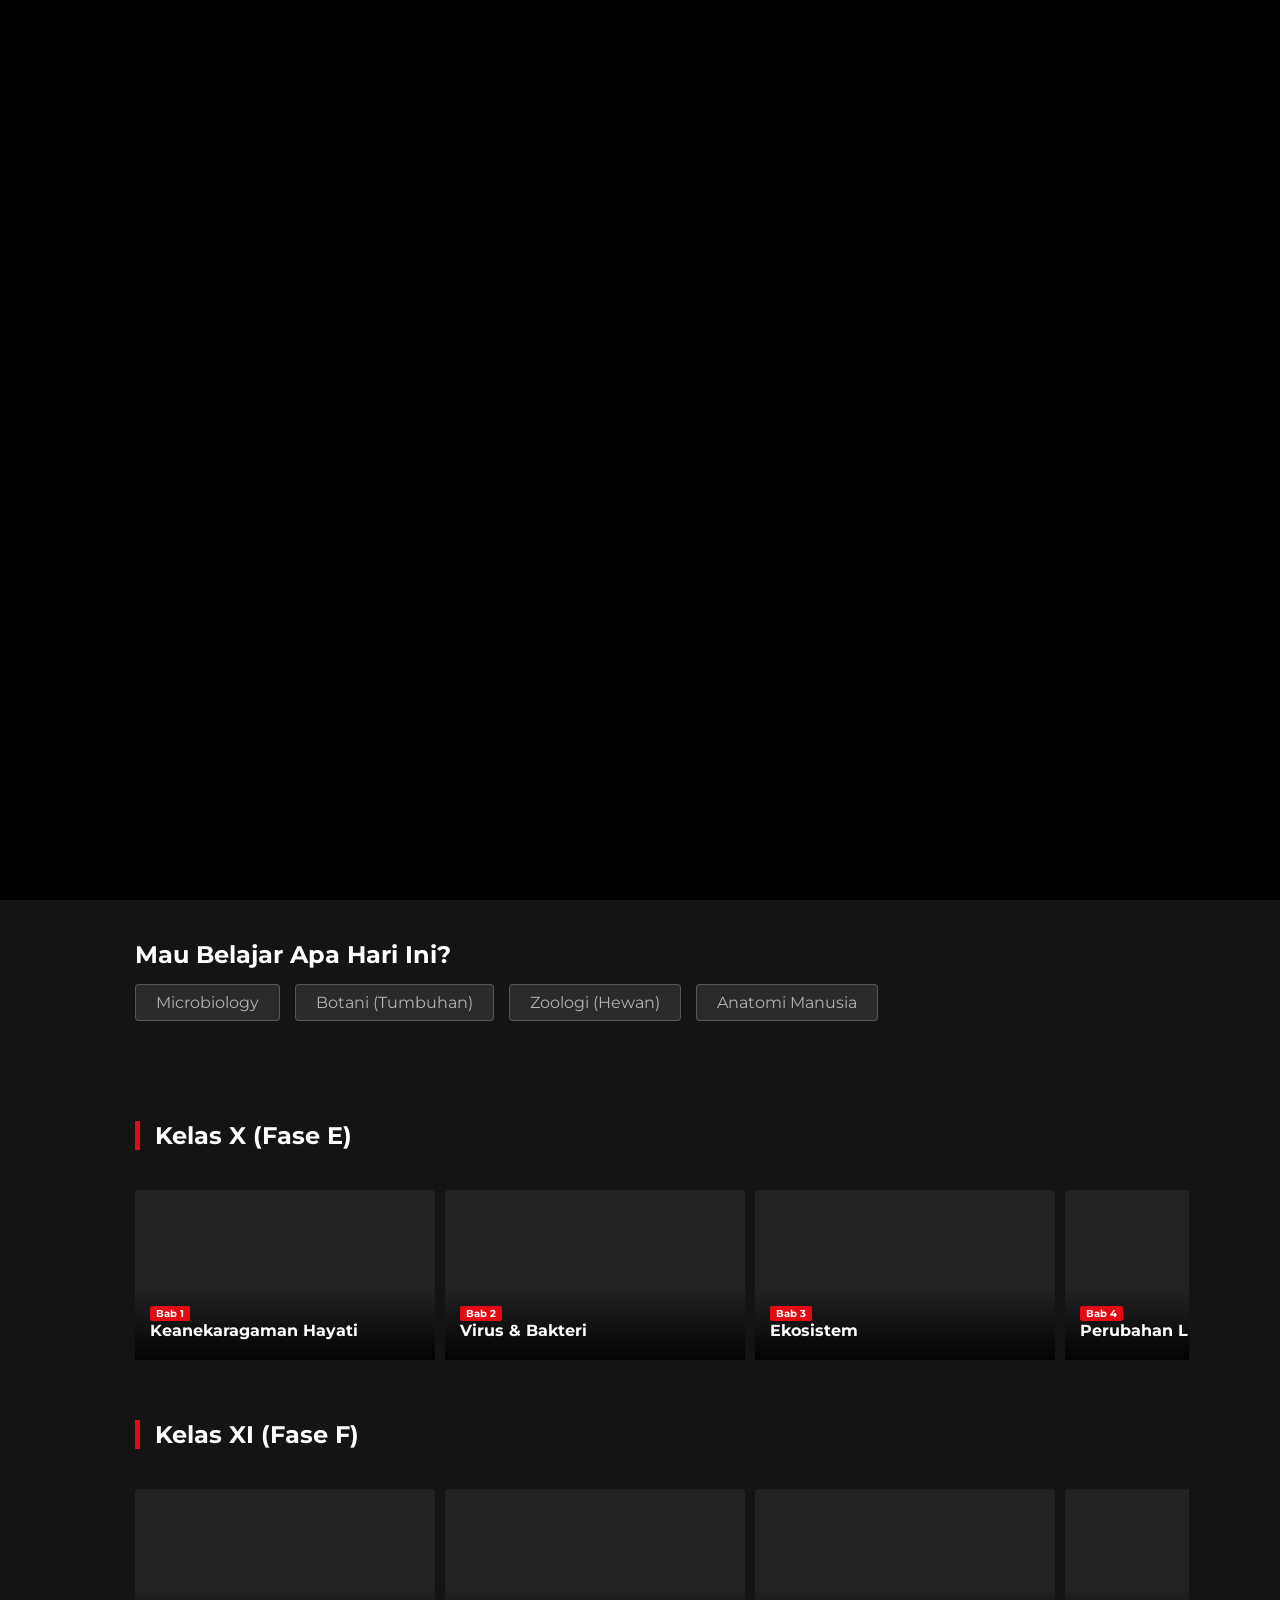
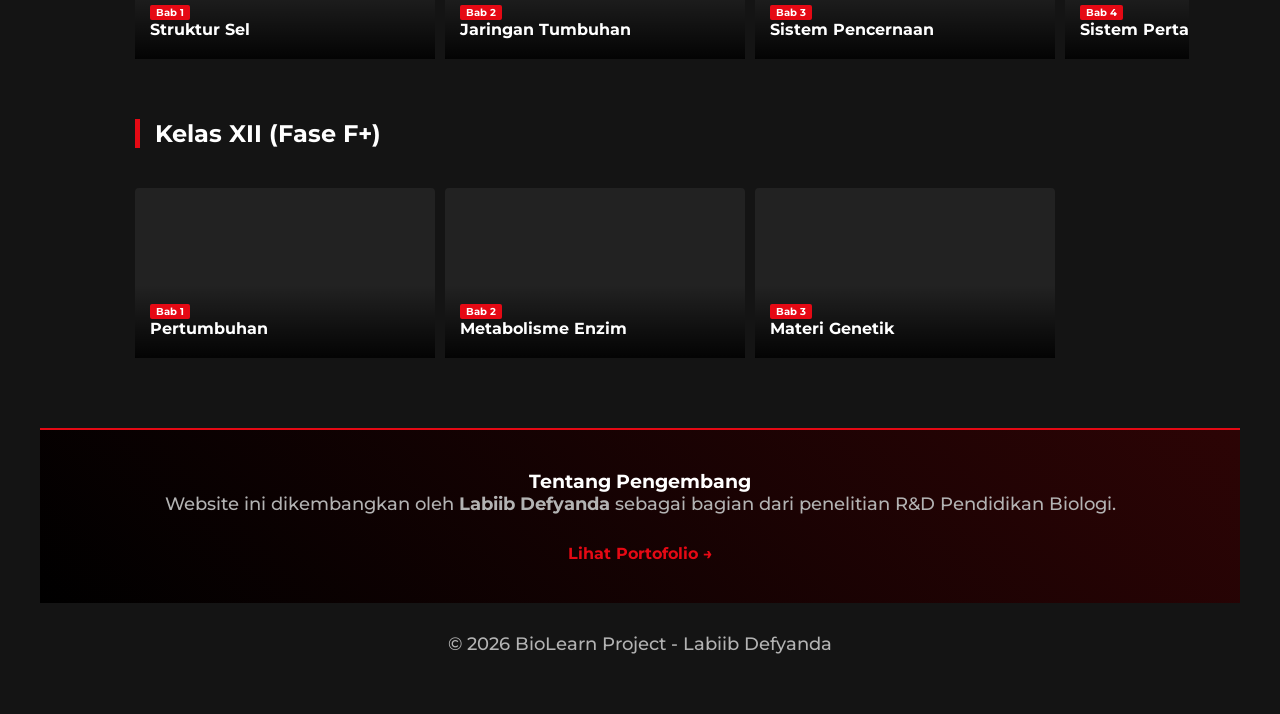
<file: index.html>
<!DOCTYPE html>
<html lang="id">
<head>
    <meta charset="UTF-8">
    <meta name="viewport" content="width=device-width, initial-scale=1.0">
    <title>BioLearn - Media Pembelajaran Biologi</title>
    <link rel="stylesheet" href="style.css">
    <link href="https://fonts.googleapis.com/css2?family=Montserrat:wght@400;600;700;900&display=swap" rel="stylesheet">
</head>
<body>

    <div id="intro-layer">
        <video id="intro-video" autoplay muted playsinline>
            <source src="intro.mp4" type="video/mp4">
            Yah, browsermu gak support video ini.
        </video>
    </div>

    <header class="hero-section">
        <div class="container">
            <div class="hero-text">
                <span class="badge">Biology</span>
                <h1>BIOFLIX</h1>
                <p>Jelajahi dunia biologi melalui website ini. Pelajari materi biologi melalui rangkuman materi dan video yang ada di website ini.</p>
                <div class="cta-buttons">
                    <a href="#mulai-belajar" class="btn-primary">Mulai Sekarang</a>
                </div>
            </div>
        </div>

        <div class="scroll-down">
          <a href="#mulai-belajar" style="text-decoration: none; color: white;">
             <span>&#8595;</span>
          </a>
        </div>
    </header>

    <section id="mulai-belajar" class="category-section">
        <div class="container">
            <h2 class="section-title">Mau Belajar Apa Hari Ini?</h2>
            <div class="category-grid">
                <div class="cat-item">Microbiology</div>
                <div class="cat-item">Botani (Tumbuhan)</div>
                <div class="cat-item">Zoologi (Hewan)</div>
                <div class="cat-item">Anatomi Manusia</div>
            </div>
        </div>
    </section>

<section class="class-row">
        <div class="container">
            <h2 class="row-title">Kelas X (Fase E)</h2>
            <div class="netflix-grid">
                
                <a href="pages-X1/keanekaragaman-hayati/main.html" class="netflix-card">
                    <div class="card-content">
                        <span class="tag">Bab 1</span>
                        <h3>Keanekaragaman Hayati</h3>
                    </div>
                </a>

<a href="#" class="netflix-card">
                    <div class="card-content">
                        <span class="tag">Bab 2</span>
                        <h3>Virus & Bakteri</h3>
                    </div>
                </a>

                <a href="#" class="netflix-card">
                    <div class="card-content">
                        <span class="tag">Bab 3</span>
                        <h3>Ekosistem</h3>
                    </div>
                </a>

                <a href="#" class="netflix-card">
                    <div class="card-content">
                        <span class="tag">Bab 4</span>
                        <h3>Perubahan Lingkungan</h3>
                    </div>
                </a>

            </div>
        </div>
    </section>

    <section class="class-row">
        <div class="container">
            <h2 class="row-title">Kelas XI (Fase F)</h2>
            <div class="netflix-grid">
                
                <a href="#" class="netflix-card">
                    <div class="card-content">
                        <span class="tag">Bab 1</span>
                        <h3>Struktur Sel</h3>
                    </div>
                </a>

                <a href="#" class="netflix-card">
                    <div class="card-content">
                        <span class="tag">Bab 2</span>
                        <h3>Jaringan Tumbuhan</h3>
                    </div>
                </a>

                <a href="#" class="netflix-card">
                    <div class="card-content">
                        <span class="tag">Bab 3</span>
                        <h3>Sistem Pencernaan</h3>
                    </div>
                </a>
                
                <a href="#" class="netflix-card">
                    <div class="card-content">
                        <span class="tag">Bab 4</span>
                        <h3>Sistem Pertahanan Tubuh</h3>
                    </div>
                </a>

            </div>
        </div>
    </section>

    <section class="class-row">
        <div class="container">
            <h2 class="row-title">Kelas XII (Fase F+)</h2>
            <div class="netflix-grid">
                
                <a href="#" class="netflix-card">
                    <div class="card-content">
                        <span class="tag">Bab 1</span>
                        <h3>Pertumbuhan</h3>
                    </div>
                </a>

                <a href="#" class="netflix-card">
                    <div class="card-content">
                        <span class="tag">Bab 2</span>
                        <h3>Metabolisme Enzim</h3>
                    </div>
                </a>

                <a href="#" class="netflix-card">
                    <div class="card-content">
                        <span class="tag">Bab 3</span>
                        <h3>Materi Genetik</h3>
                    </div>
                </a>

            </div>
        </div>
    </section>
    

    <section class="researcher-section">
        <div class="container researcher-box">
            <h3>Tentang Pengembang</h3>
            <p>Website ini dikembangkan oleh <strong>Labiib Defyanda</strong> sebagai bagian dari penelitian R&D Pendidikan Biologi.</p>
            <a href="#" class="link-text">Lihat Portofolio →</a>
        </div>
    </section>

    <footer>
        <p>&copy; 2026 BioLearn Project - Labiib Defyanda</p>
    </footer>

    <script>
        const video = document.getElementById('intro-video');
        const layer = document.getElementById('intro-layer');

        video.load();

        var playPromise = video.play();

        if (playPromise !== undefined) {
            playPromise.then(_ => {
                // Autoplay berhasil jalan!
                console.log("Video playing...");
            })
            .catch(error => {
                // Autoplay dicegah browser (biasanya mode hemat daya/kuota)
                console.log("Autoplay dicegah:", error);
                // Kalau dicegah, langsung hilangkan intro biar gak layar hitam doang
                layer.style.display = 'none';
            });
        }
        
        video.play().catch(error => {
            console.log("Autoplay error:", error);
            layer.style.display = 'none';
        });

        // Event saat video selesai
        video.onended = function() {
            layer.style.opacity = '0'; 

            setTimeout(() => {
                document.querySelector('.hero-text').classList.add('muncul-dong');
            }, 200);

            setTimeout(() => {
                layer.style.display = 'none';
            }, 1000); 
        };
    </script>

</body>
</html>
</file>
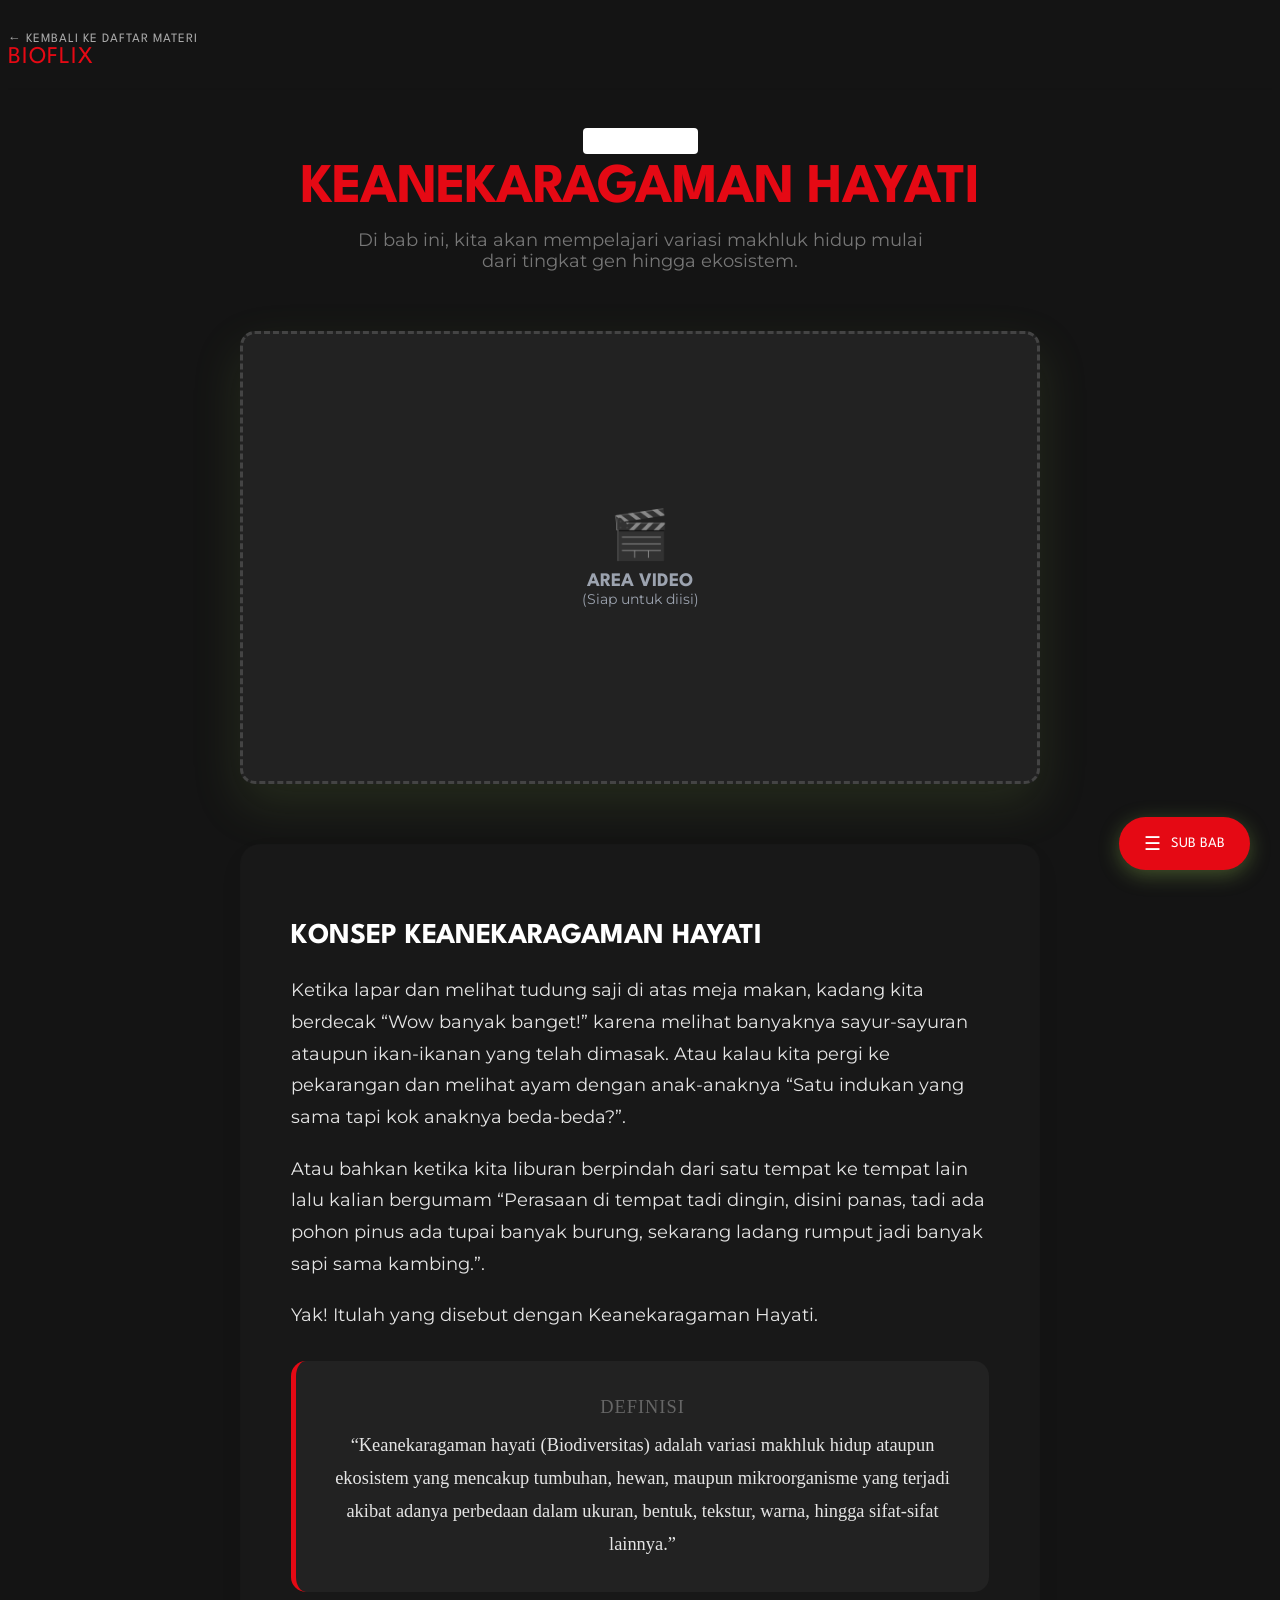
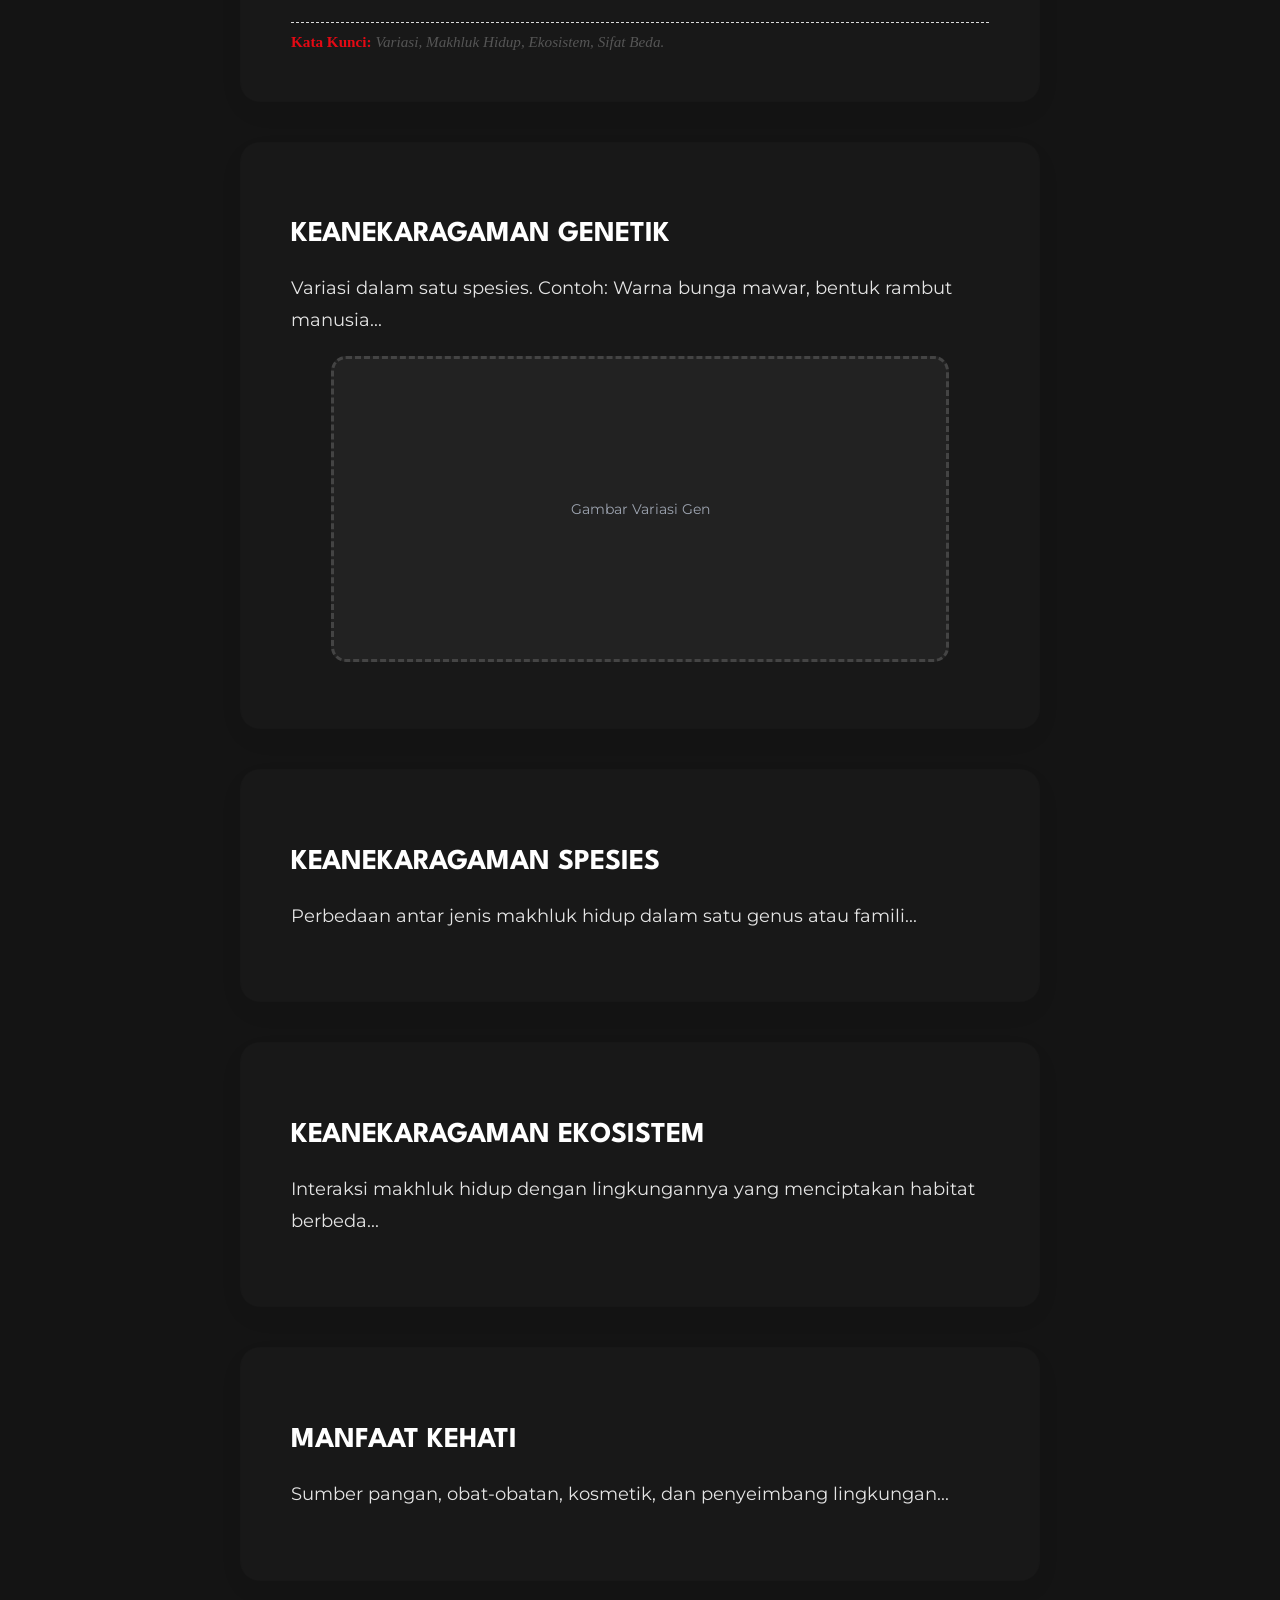
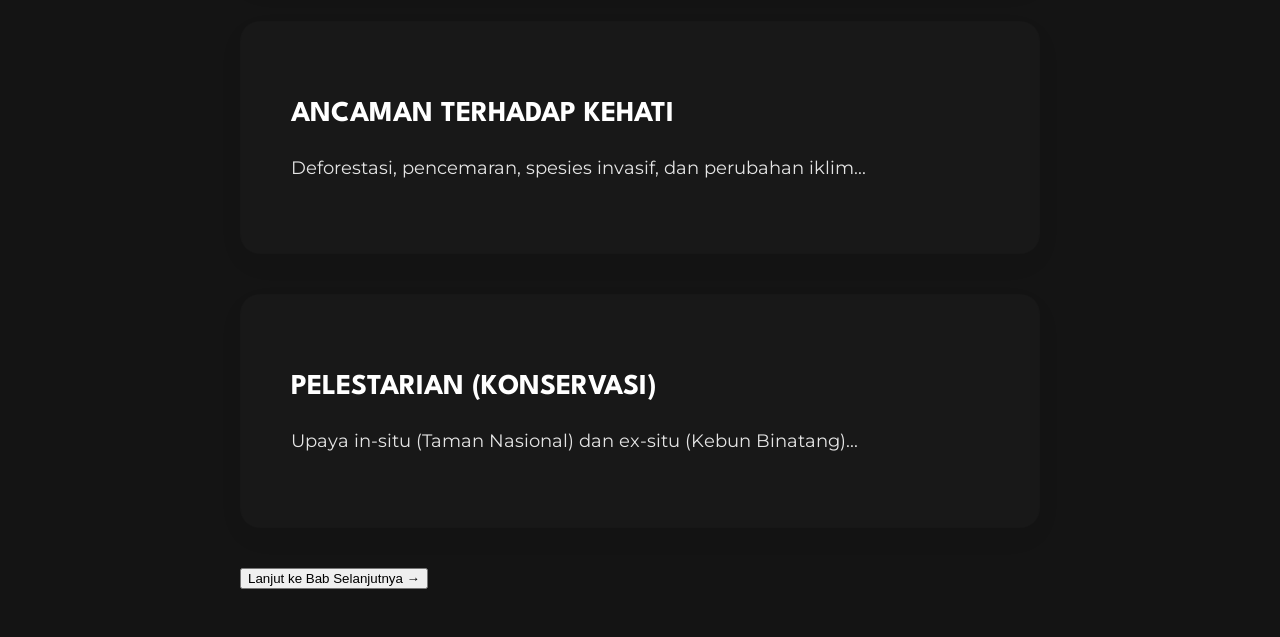
<file: pages-X1/keanekaragaman-hayati/main.html>
<!DOCTYPE html>
<html lang="id">
<head>
    <meta charset="UTF-8">
    <meta name="viewport" content="width=device-width, initial-scale=1.0">
    <title>Keanekaragaman Hayati</title>
    
    <link rel="stylesheet" href="style.css">
    
    <link href="https://fonts.googleapis.com/css2?family=Montserrat:wght@400;600;700;900&display=swap" rel="stylesheet">
</head>
<body class="lesson-page">

    <nav class="watch-nav">
        <div class="container nav-flex">
            <a href="../../index.html" class="back-btn">
                <span>&#8592;</span> Kembali ke Daftar Materi
            </a>
            <div class="logo">BIOFLIX</div>
        </div>
    </nav>

    <div class="container lesson-container">
        
        <main class="lesson-content">
            
            <header class="lesson-header">
                <span class="tag">Kelas X &bull; Bab 1</span>
                <h1>Keanekaragaman Hayati</h1>
                <p class="lesson-intro">
                    Di bab ini, kita akan mempelajari variasi makhluk hidup mulai dari tingkat gen hingga ekosistem.
                </p>
            </header>

            <div class="media-box placeholder-content">
                <div class="placeholder-text">
                    <span>🎬</span>
                    <p>AREA VIDEO</p>
                    <small>(Siap untuk diisi)</small>
                </div>
            </div>
            
<article class="lesson-body">
<div class="paper-board">
    <h3 id="sub-1">Konsep Keanekaragaman Hayati</h3>
        <p>
            Ketika lapar dan melihat tudung saji di atas meja makan, kadang kita berdecak “Wow banyak banget!” karena melihat banyaknya sayur-sayuran ataupun ikan-ikanan yang telah dimasak. 
            Atau kalau kita pergi ke pekarangan dan melihat ayam dengan anak-anaknya “Satu indukan yang sama tapi kok anaknya beda-beda?”.
        </p>
        
        <p>
            Atau bahkan ketika kita liburan berpindah dari satu tempat ke tempat lain lalu kalian bergumam “Perasaan di tempat tadi dingin, disini panas, tadi ada pohon pinus ada tupai banyak burung, sekarang ladang rumput jadi banyak sapi sama kambing.”.
        </p>

        <p>
            Yak! Itulah yang disebut dengan Keanekaragaman Hayati.
        </p>

        <div class="highlight-box" style="text-align: center; line-height: 1.8;">
                    <span style="display: block; font-size: 1.15rem; color: #666; margin-bottom: 5px; text-transform: uppercase; letter-spacing: 1px;">
                        Definisi
                    </span>
                    
                    <span style="font-size: 1.15rem;">
                        “Keanekaragaman hayati (Biodiversitas) adalah variasi makhluk hidup ataupun ekosistem yang mencakup tumbuhan, hewan, maupun mikroorganisme yang terjadi akibat adanya perbedaan dalam ukuran, bentuk, tekstur, warna, hingga sifat-sifat lainnya.”
                    </span>
                </div>
        
                <div style="margin-top: 15px; font-size: 0.95rem; border-top: 1px dashed #ddd; padding-top: 10px;">
                    <strong style="color: var(--pastel-green);">Kata Kunci:</strong> 
                    <span style="color: #555; font-style: italic;">Variasi, Makhluk Hidup, Ekosistem, Sifat Beda.</span>
        </div>    
    </div>

    <div class="paper-board">
        <h3 id="sub-2">Keanekaragaman Genetik</h3>
        <p>Variasi dalam satu spesies. Contoh: Warna bunga mawar, bentuk rambut manusia...</p>
        <figure class="lesson-figure placeholder-content">
            <div class="placeholder-text"><small>Gambar Variasi Gen</small></div>
        </figure>
    </div>

    <div class="paper-board">
        <h3 id="sub-3">Keanekaragaman Spesies</h3>
        <p>Perbedaan antar jenis makhluk hidup dalam satu genus atau famili...</p>
    </div>

    <div class="paper-board">
        <h3 id="sub-4">Keanekaragaman Ekosistem</h3>
        <p>Interaksi makhluk hidup dengan lingkungannya yang menciptakan habitat berbeda...</p>
    </div>

    <div class="paper-board">
        <h3 id="sub-5">Manfaat Kehati</h3>
        <p>Sumber pangan, obat-obatan, kosmetik, dan penyeimbang lingkungan...</p>
    </div>

    <div class="paper-board">
        <h3 id="sub-6">Ancaman Terhadap Kehati</h3>
        <p>Deforestasi, pencemaran, spesies invasif, dan perubahan iklim...</p>
    </div>

    <div class="paper-board">
        <h3 id="sub-7">Pelestarian (Konservasi)</h3>
        <p>Upaya in-situ (Taman Nasional) dan ex-situ (Kebun Binatang)...</p>
    </div>

</article>

            <div class="lesson-footer">
                <button class="btn-primary">Lanjut ke Bab Selanjutnya &#8594;</button>
            </div>

        </main>

        <div class="floating-menu-container">
    
    <div id="toc-list" class="floating-list">
        <h3>Daftar Isi</h3>
        <a href="#sub-1" onclick="toggleMenu()">Konsep Kehati</a>
        <a href="#sub-2" onclick="toggleMenu()">Kehati Genetik</a>
        <a href="#sub-3" onclick="toggleMenu()">Kehati Spesies</a>
        <a href="#sub-4" onclick="toggleMenu()">Kehati Ekosistem</a>
        <a href="#sub-5" onclick="toggleMenu()">Manfaat</a>
        <a href="#sub-6" onclick="toggleMenu()">Ancaman</a>
        <a href="#sub-7" onclick="toggleMenu()">Pelestarian</a>
    </div>

    <button class="fab-btn" onclick="toggleMenu()">
        <span class="icon">☰</span> SUB BAB
    </button>
</div>

    </div>

    <script>
    function toggleMenu() {
        var menu = document.getElementById("toc-list");
        menu.classList.toggle("show");
    }
</script>
</body>
</html>
</file>
<file: style.css>
html {
    scroll-behavior: smooth;
}

/* =========================================
   1. INTRO VIDEO PLAYER (AUTOPLAY)
   ========================================= */
#intro-layer {
    position: fixed;
    top: 0;
    left: 0;
    width: 100vw;
    height: 100vh;
    background-color: #000000;
    z-index: 99999;
    display: flex;
    justify-content: center;
    align-items: center;
    
    /* ⚠️ PENTING: Transisi untuk Opacity DAN Transform (Zoom) */
    transition: opacity 1s ease-out, transform 1s ease-out; 
    transform: scale(1); /* Posisi awal normal */
}

#intro-video {
    width: 100%;
    height: 100%;
    object-fit: cover;
    display: block; 
}

/* =========================================
   2. GLOBAL STYLES
   ========================================= */
* {
    margin: 0;
    padding: 0;
    box-sizing: border-box;
    font-family: 'Montserrat', sans-serif;
}

body {
    background-color: #141414;
    color: #ffffff;
    overflow-x: hidden;
}

.container {
    max-width: 1200px;
    margin: 0 auto;
    padding: 0 4%;
}

:root {
    --net-red: #E50914;
    --net-dark: #141414;
    --net-gray: #b3b3b3;
}

/* =========================================
   3. HERO SECTION (FULL SCREEN)
   ========================================= */
.hero-section {
    height: 100vh; /* Full Layar */
    width: 100%;
    position: relative;
    display: flex;
    align-items: center;
    background: linear-gradient(to right, rgba(0,0,0,0.9) 20%, rgba(0,0,0,0.3)),
                url('https://images.unsplash.com/photo-1532187863486-abf9dbad1b69?q=80&w=2070&auto=format&fit=crop');
    background-size: cover;
    background-position: center;
}

.hero-text {
    max-width: 600px;
    z-index: 2;
    padding-left: 4%;
    opacity: 0;
    transform: scale(1.2);
    transition: all 1.5s cubic-bezier(0.22, 1, 0.36, 1);
}

.hero-text.muncul-dong {
    opacity: 1;             
    transform: scale(1);    
}

.badge {
    background-color: var(--net-red);
    color: white;
    font-weight: 700;
    letter-spacing: 1px;
    padding: 5px 10px;
    border-radius: 4px;
    font-size: 0.8rem;
}

h1 {
    font-size: 3.5rem;
    font-weight: 900;
    margin: 20px 0;
    text-transform: uppercase;
    line-height: 1;
}

p {
    font-size: 1.1rem;
    color: var(--net-gray);
    margin-bottom: 30px;
    font-weight: 500;
}

.btn-primary {
    background-color: var(--net-red);
    color: white;
    padding: 12px 35px;
    font-size: 1.1rem;
    border-radius: 4px;
    text-decoration: none;
    font-weight: bold;
    display: inline-flex;
    align-items: center;
    gap: 10px;
}
.btn-primary::before { content: '▶'; font-size: 0.8rem; }
.btn-primary:hover { background-color: #c10811; }

/* ⚠️ ANIMASI PANAH SCROLL */
.scroll-down {
    position: absolute;
    bottom: 30px;
    left: 50%;
    transform: translateX(-50%);
    animation: bounce 2s infinite;
    color: white;
    font-size: 2rem;
    cursor: pointer;
    opacity: 0.7;
}

@keyframes bounce {
    0%, 20%, 50%, 80%, 100% { transform: translate(-50%, 0); }
    40% { transform: translate(-50%, -10px); }
    60% { transform: translate(-50%, -5px); }
}

/* =========================================
   4. KATEGORI & JUDUL
   ========================================= */
.section-title {
    color: white;
    font-size: 1.5rem;
    margin-bottom: 15px;
    margin-top: 40px;
    font-weight: 700;
    padding-left: 4%;
}

.category-grid {
    display: flex;
    gap: 15px;
    overflow-x: auto;
    padding: 0 4% 20px 4%;
}

.cat-item {
    background: rgba(255,255,255,0.1);
    color: var(--net-gray);
    border: 1px solid rgba(255,255,255,0.2);
    padding: 8px 20px;
    border-radius: 4px;
    white-space: nowrap;
    cursor: pointer;
    transition: 0.3s;
}
.cat-item:hover {
    background: white;
    color: black;
}

/* =========================================
   5. NETFLIX CARDS
   ========================================= */
.netflix-section .container { padding: 0; }

.netflix-grid {
    display: flex;
    overflow-x: auto;
    gap: 10px;
    padding: 10px 4%;
    scrollbar-width: none;
}
.netflix-grid::-webkit-scrollbar { display: none; }

.netflix-card {
    min-width: 300px;
    height: 170px;
    border-radius: 4px;
    background-size: cover;
    background-position: center;
    position: relative;
    text-decoration: none;
    transition: transform 0.3s ease;
}
.netflix-card:hover {
    transform: scale(1.05);
    z-index: 10;
}

.card-content {
    position: absolute;
    bottom: 0;
    left: 0;
    width: 100%;
    padding: 15px;
    background: linear-gradient(to top, rgba(0,0,0,0.9), transparent);
}

.netflix-card h3 {
    color: white;
    font-size: 1rem;
    margin-bottom: 5px;
}
.tag {
    background-color: var(--net-red);
    color: white;
    padding: 2px 6px;
    font-size: 0.6rem;
    font-weight: bold;
    border-radius: 2px;
}

/* =========================================
   6. FOOTER
   ========================================= */
.researcher-box {
    background: linear-gradient(45deg, #000000, #2c0405);
    border-top: 2px solid var(--net-red);
    padding: 40px;
    text-align: center;
    margin-top: 50px;
}
.link-text { color: var(--net-red); font-weight: bold; text-decoration: none; }

footer {
    text-align: center;
    padding: 30px;
    color: #555;
    font-size: 0.8rem;
}

/* RESPONSIVE HP */
@media (max-width: 768px) {
    h1 { font-size: 2.5rem; }
    
    /* BIAR DI HP JUGA FULL LAYAR */
    .hero-section { 
        height: 100vh; 
        background-position: center; 
    }
    
    .hero-text { text-align: center; margin-top: 50px; padding: 0 5%;}
    .cta-buttons { justify-content: center; }
}

/* --- UPDATE LAYOUT PER KELAS --- */

/* 1. Jarak antara Bagian Kategori (tombol atas) dengan Kelas X */
.category-section {
    margin-bottom: 80px; /* Dulu gak ada, sekarang dikasih jarak jauh */
}

/* Jarak antar baris kelas biar gak nempel */
.class-row {
    margin-bottom: 40px; /* Jarak ke bawah */
}

/* Judul per baris (Kelas X, XI, XII) */
.row-title {
    color: white;
    font-size: 1.5rem; /* Gedein dikit font-nya */
    font-weight: 700;
    margin-bottom: 30px; /* Jarak judul ke kartu di bawahnya */
    padding-left: 15px;
    border-left: 5px solid var(--net-red); /* Garis merah lebih tebal */
    margin-left: 4%; 
}

/* Memperbaiki container grid biar pas dengan judul */
.netflix-grid {
    padding: 10px 4% 20px 4%; /* Nambah padding bawah dikit */
}

/* 5. DEFAULT KARTU (KOSONG) */
/* Kalau gak ada gambar, warnanya jadi abu-abu gelap */
.netflix-card {
    background-color: #222; 
    /* Hapus background-image default kalau ada di CSS sebelumnya */
}
</file>
<file: pages-X1/keanekaragaman-hayati/style.css>
/* =========================================
   STYLE: CLEAN CANVAS (Lemon Milk Vibe) 🎨✨
   ========================================= */

/* 1. Import Font 'League Spartan' (Mirip Lemon Milk) & 'Lora' (Buat Teks Bacaan) */
@import url('https://fonts.googleapis.com/css2?family=League+Spartan:wght@700;800&family=Lora:ital,wght@0,400;0,700;1,400&display=swap');

:root {
    --canvas-bg: #141414;
    --paper-white: #181818;
    --lemon-milk: 'League Spartan', sans-serif;
    --body-text: 'Montserrat', sans-serif;
    
    --pastel-green: #E50914; 
    --pastel-brown: #ffffff;
    --dark-ink: #e5e5e5;
}

/* 2. BACKGROUND KANVAS POLOS */
body.lesson-page {
    background-color: var(--canvas-bg); /* Ganti gambar jadi warna solid */
    background-image: none;             /* Hapus gambar background */
    color: var(--dark-ink);
}

/* 3. NAVBAR MINIMALIS */
.watch-nav {
    background: transparent; /* Tanpa background */
    padding: 20px 0;
    border-bottom: 2px solid rgba(0,0,0,0.05); /* Garis tipis banget */
}
.logo { 
    font-family: var(--lemon-milk); 
    color: var(--pastel-green); 
    font-size: 1.5rem; 
    letter-spacing: 1px;
    text-transform: uppercase;
}
.back-btn { 
    color: #aaa; 
    font-family: var(--lemon-milk); 
    text-transform: uppercase; 
    font-size: 0.8rem;
    letter-spacing: 1px;
    text-decoration: none;
}
.back-btn:hover { color: var(--pastel-green); }


/* 4. CONTAINER UTAMA */
.lesson-container {
    max-width: 1000px; margin: 0 auto; padding: 40px 20px;
    display: grid; grid-template-columns: 3fr 1fr; gap: 50px;
}


/* 5. HEADER JUDUL (Lemon Milk Style) */
.lesson-header { text-align: center; margin-bottom: 60px; }
.lesson-header h1 { 
    font-family: var(--lemon-milk); 
    font-size: 3.5rem; 
    color: var(--pastel-green);
    text-transform: uppercase; /* Biar huruf besar semua kayak Lemon Milk */
    letter-spacing: -1px;
    margin: 15px 0;
}
.tag { 
    background: var(--pastel-brown); color: white; 
    padding: 8px 15px; border-radius: 4px; 
    font-family: var(--lemon-milk); font-size: 0.7rem; letter-spacing: 1px;
}
.lesson-intro { 
    font-family: var(--body-text); color: #777; 
    font-size: 1.1rem; max-width: 600px; margin: 0 auto;
}


/* 6. VIDEO PLAYER (Simple Clean) */
.media-box {
    aspect-ratio: 16/9; 
    border-radius: 20px; /* Sudut tumpul modern */
    box-shadow: 0 20px 50px rgba(136, 176, 75, 0.15); /* Bayangan hijau halus */
    overflow: hidden; margin-bottom: 60px; background: #eee;
}
.media-box iframe { width: 100%; height: 100%; }


/* 7. KERTAS MATERI (Whiteboard) */
.paper-board {
    background: var(--paper-white);
    padding: 50px; 
    border-radius: 20px; 
    box-shadow: 0 10px 30px rgba(0,0,0,0.03); /* Bayangan super tipis */
    margin-bottom: 40px; 
    border: 1px solid rgba(0,0,0,0.03);
}

.lesson-body h3 {
    font-family: var(--lemon-milk); 
    font-size: 1.8rem; 
    color: var(--pastel-brown);
    text-transform: uppercase;
    margin-bottom: 25px;
}
.lesson-body p, li { 
    font-family: var(--body-text); 
    font-size: 1.1rem; 
    line-height: 1.8; 
    color: var(--dark-ink);
    margin-bottom: 20px;
}

.highlight-box {
    background: #222222;
    border-radius: 15px;
    padding: 30px; margin: 30px 0;
    border-left: 5px solid var(--pastel-green);
}

/* 8. SIDEBAR (Simple List) */
.sidebar {
    position: sticky; top: 50px;
}
.sidebar h3 { 
    font-family: var(--lemon-milk); 
    font-size: 0.9rem; color: #ccc; 
    text-transform: uppercase; margin-bottom: 20px;
}
.chapter-item {
    display: flex; align-items: center; gap: 15px; padding: 15px;
    background: white; border-radius: 12px;
    text-decoration: none; transition: 0.3s; margin-bottom: 10px;
    box-shadow: 0 5px 15px rgba(0,0,0,0.03);
    border: 1px solid transparent;
}
.chapter-item:hover, .chapter-item.active { 
    border-color: var(--pastel-green); 
    transform: translateY(-3px);
}
.chap-info h4 { 
    font-family: var(--lemon-milk); 
    color: var(--dark-ink); font-size: 0.9rem; margin: 0; 
    text-transform: uppercase;
}
.chap-num { 
    font-family: var(--lemon-milk); font-weight: 800; 
    color: #eee; font-size: 1.5rem;
}
.active .chap-num { color: var(--pastel-green); }

/* RESPONSIVE */
@media (max-width: 768px) {
    .lesson-container { grid-template-columns: 1fr; }
    .lesson-header h1 { font-size: 2.5rem; }
}

/* =========================================
   NEW: FLOATING MENU (FAB) 🔘✨
   ========================================= */

/* 1. Hapus Grid Sidebar Lama */
/* Karena sidebar hilang, kita bikin konten materi jadi full width tapi terpusat */
.lesson-container {
    display: block; /* Gak pake grid lagi */
    max-width: 800px; /* Lebar maksimal biar enak dibaca (gak kepanjangan ke samping) */
    margin: 0 auto;
    padding: 40px 20px;
}

/* 2. Tombol Utama (Pojok Kanan Bawah) */
.floating-menu-container {
    position: fixed;
    bottom: 30px;
    right: 30px;
    z-index: 1000; /* Biar selalu di paling atas */
    display: flex;
    flex-direction: column;
    align-items: flex-end; /* Rata kanan */
}

.fab-btn {
    background: var(--pastel-green);
    color: white;
    font-family: var(--lemon-milk);
    font-size: 0.9rem;
    padding: 15px 25px;
    border: none;
    border-radius: 50px;
    cursor: pointer;
    box-shadow: 0 5px 20px rgba(136, 176, 75, 0.4);
    display: flex;
    align-items: center;
    gap: 10px;
    transition: 0.3s;
}

.fab-btn:hover {
    transform: scale(1.05);
    background: #7a9e43;
}
.fab-btn .icon { font-size: 1.2rem; }

/* 3. Daftar Menu (Yang Sembunyi) */
.floating-list {
    background: #181818;
    padding: 20px;
    border-radius: 15px;
    box-shadow: 0 10px 40px rgba(0,0,0,0.5);
    margin-bottom: 15px;
    min-width: 250px;
    opacity: 0;
    transform: translateY(20px);
    visibility: hidden;
    transition: all 0.3s ease;
    border: 1px solid #333;
}

/* KELAS AJAIB: Kalau tombol diklik, kelas ini nempel */
.floating-list.show {
    opacity: 1;
    transform: translateY(0);
    visibility: visible;
}

.floating-list h3 {
    font-family: var(--lemon-milk);
    font-size: 0.8rem; color: #ccc; margin-bottom: 15px;
    border-bottom: 2px dashed #eee; padding-bottom: 5px;
}

.floating-list a {
    display: block;
    text-decoration: none;
    color: var(--dark-ink);
    font-family: var(--body-text);
    font-weight: bold;
    padding: 10px;
    border-radius: 8px;
    transition: 0.2s;
}

.floating-list a:hover {
    background: #333333;
    color: var(--pastel-green);
    transform: translateX(5px);
}

/* Responsive HP: Tombol agak kecil dikit */
@media (max-width: 768px) {
    .floating-menu-container { bottom: 20px; right: 20px; }
    .fab-btn { padding: 12px 20px; font-size: 0.8rem; }
}


/* =========================================
   STYLE: PLACEHOLDER (WADAH KOSONG) 📦
   ========================================= */

/* Kelas tambahan untuk wadah kosong */
.placeholder-content {
    background-color: #222222; 
    border: 3px dashed #444444; 
    display: flex;
    align-items: center;
    justify-content: center;
    text-align: center;
    min-height: 300px; 
    border-radius: 15px;
    transition: 0.3s;
    cursor: pointer; 
}

.placeholder-content:hover {
    background-color: #333333; 
    border-color: var(--pastel-green);
}

.placeholder-text span {
    font-size: 3rem;
    display: block;
    margin-bottom: 10px;
    opacity: 0.5;
}

.placeholder-text p {
    font-family: var(--lemon-milk);
    color: #9ca3af;
    font-size: 1.2rem;
    margin: 0;
    font-weight: bold;
}

.placeholder-text small {
    font-family: var(--body-text);
    color: #9ca3af;
    font-size: 0.9rem;
}
</file>
